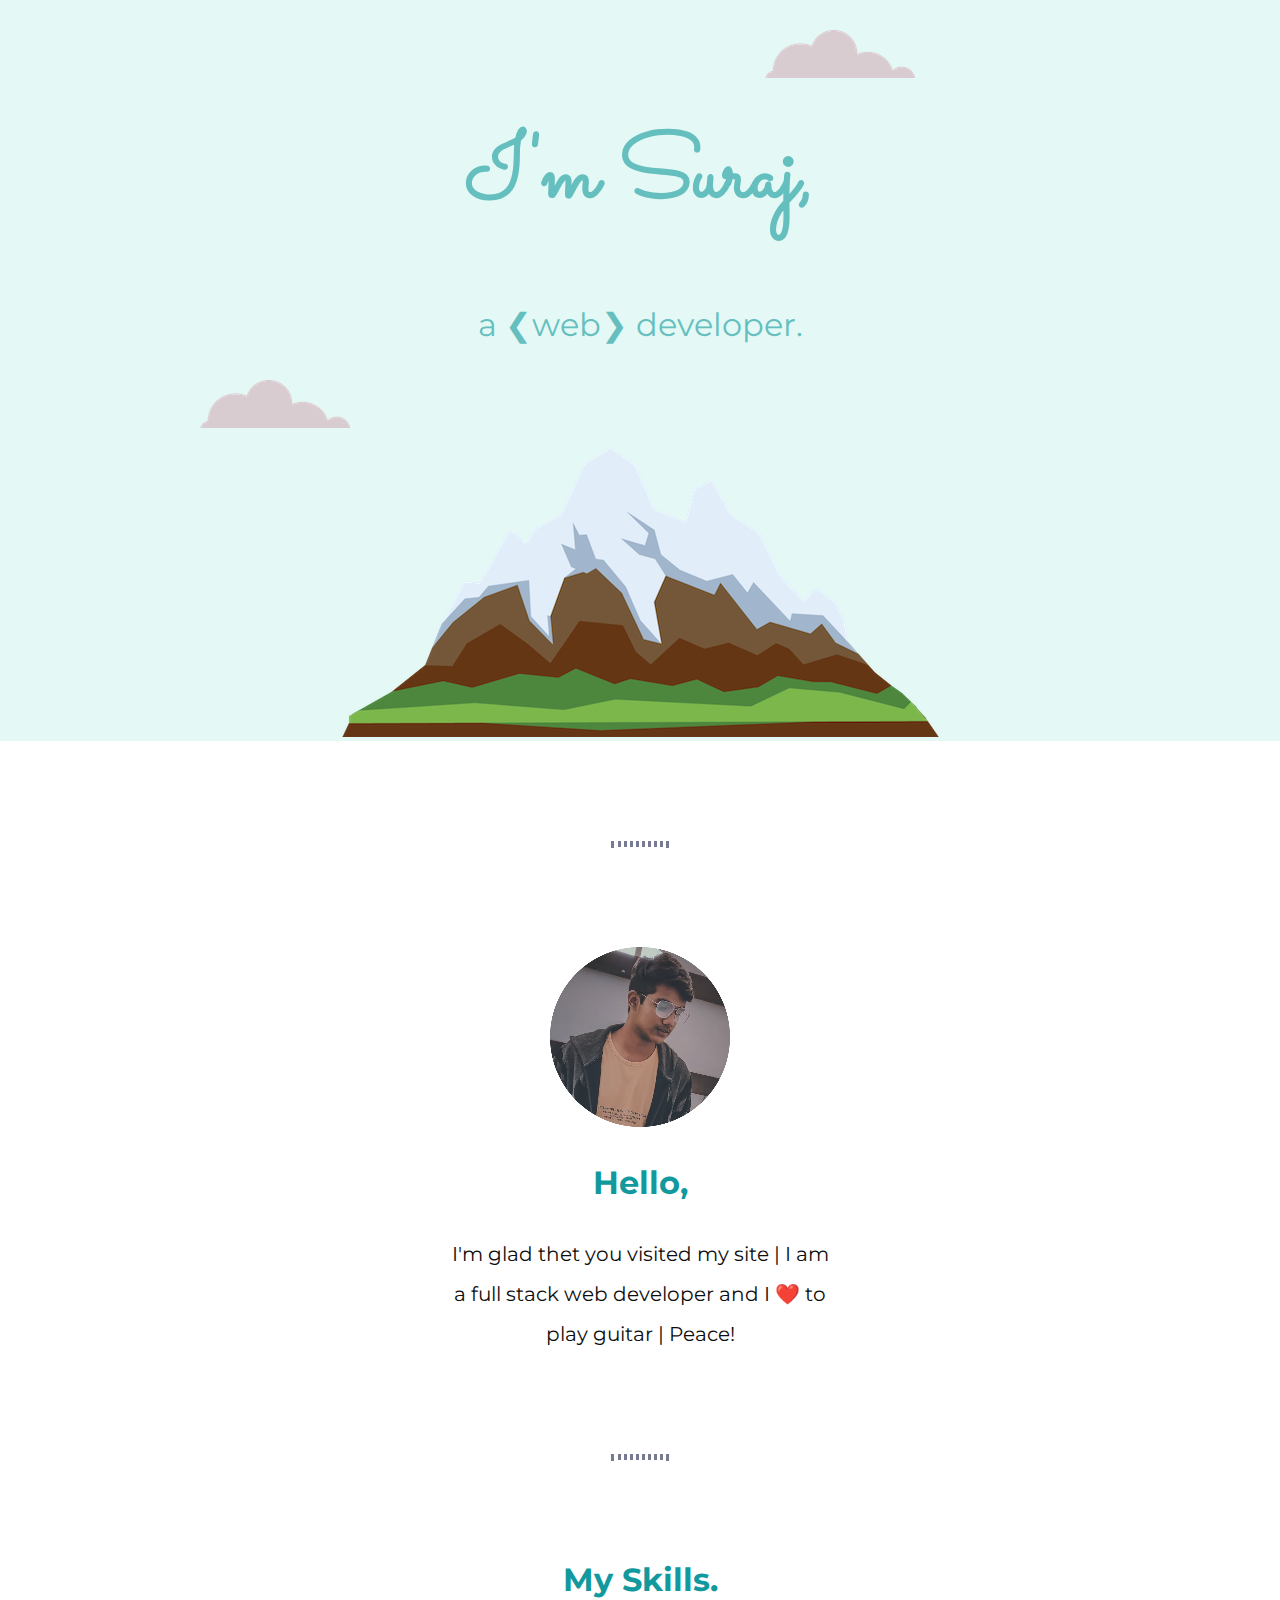
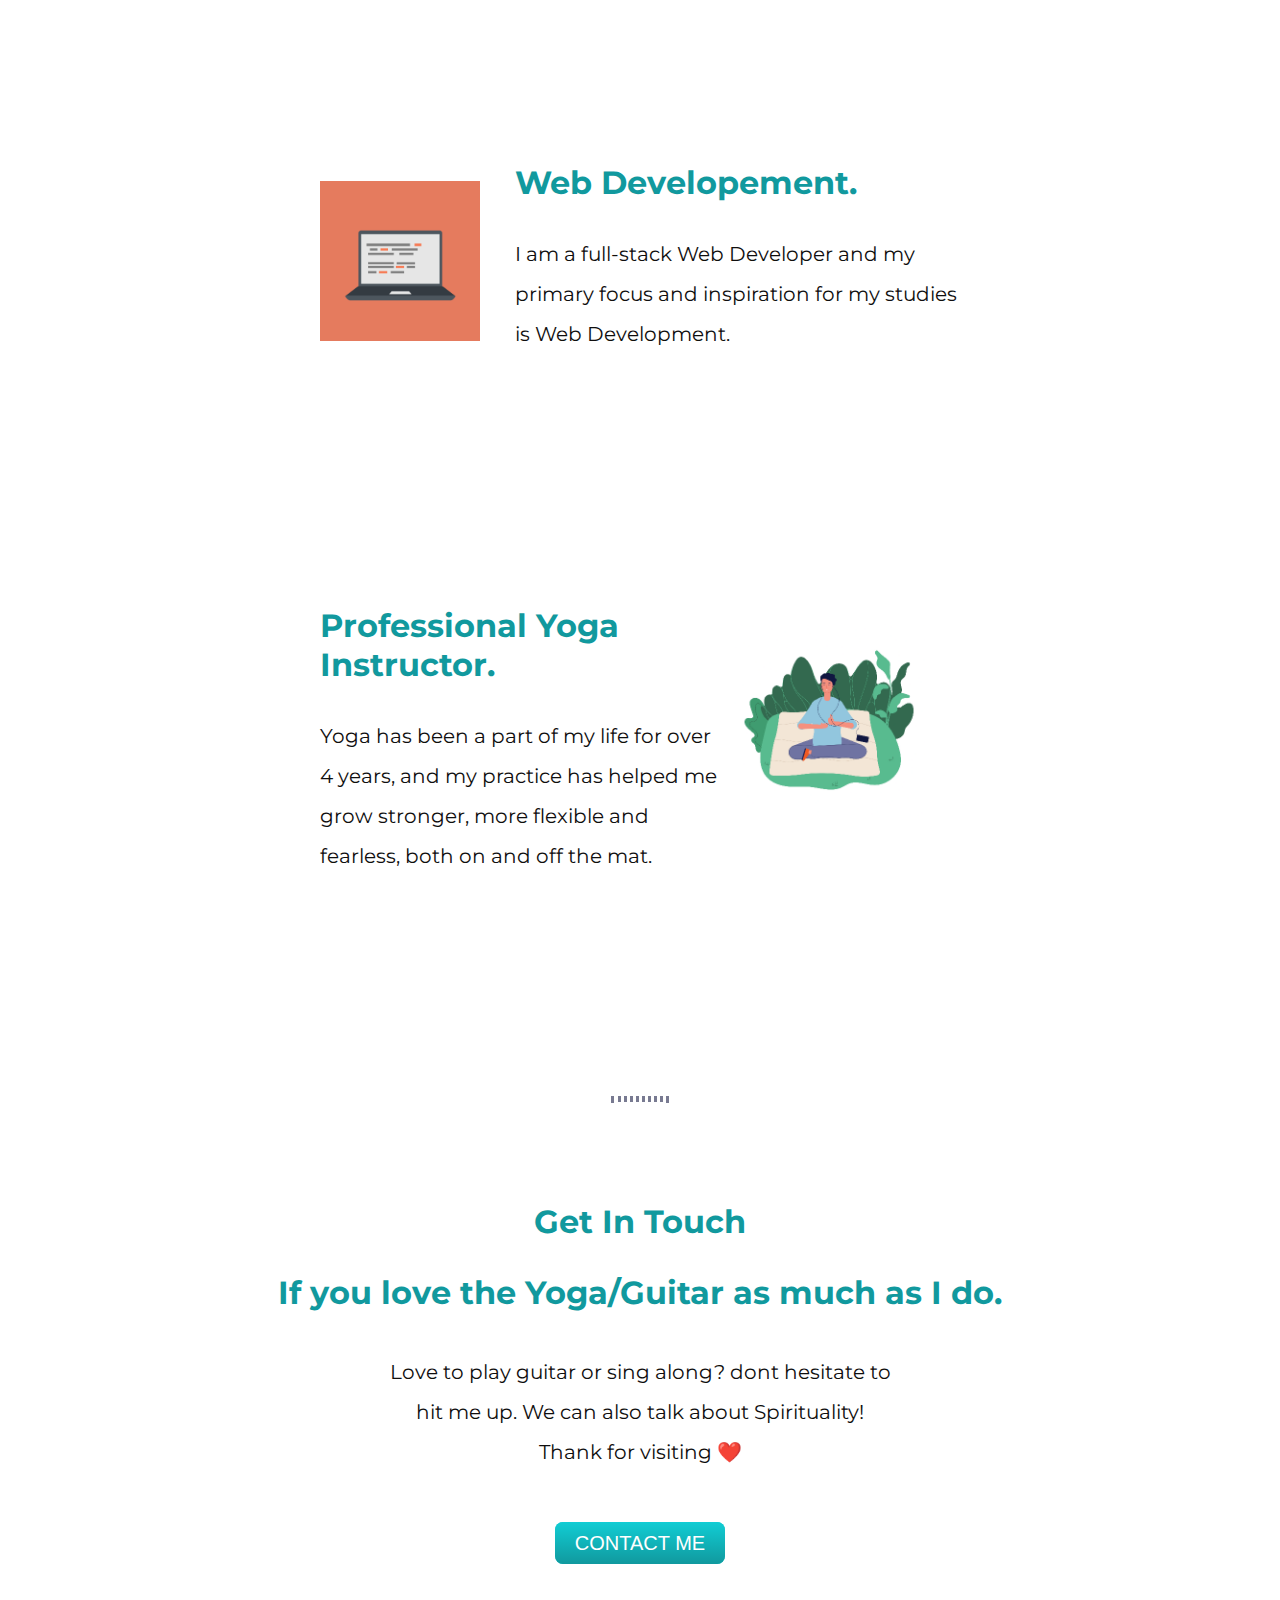
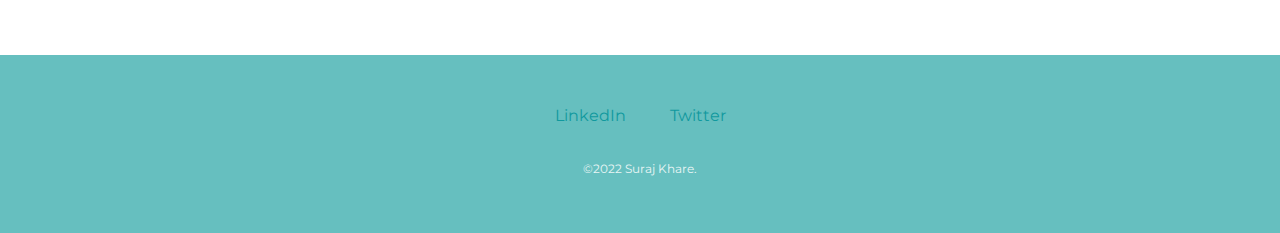
<file: index.html>
<!DOCTYPE html>
<html lang="en" dir="ltr">
  <head>
    <meta charset="utf-8">
    <title>Suraj's Resume</title>
    <link rel="stylesheet" href="css/styles.css">
    <link rel="icon" href="favicon.ico">
    <link rel="preconnect" href="https://fonts.googleapis.com">
<link rel="preconnect" href="https://fonts.gstatic.com" crossorigin>
<link href="https://fonts.googleapis.com/css2?family=Merriweather:ital@1&family=Montserrat&family=Sacramento&display=swap" rel="stylesheet">
  </head>
  <body>
    <div class="top-container">
      <img class="top-cloud" src="images\cloud.png" alt="cloud-img">
      <h1 class="heading">I'm Suraj,</h1>
      <h2>a ❮web❯ developer.</h2>
      <img class="bottom-cloud" src="images\cloud.png" alt="cloud-img">
      <img src="images\mountain.png" alt="mountain-img">
    </div>
    <hr>
    <div class="middle-container">
      <div class="profile">
        <img src="images\suraj.jpg" alt="">
        <h3>Hello,</h3>
        <p class="intro">I'm glad thet you visited my site | I am a full stack web developer and I ❤️ to play guitar | Peace!</p>
      </div>
      <hr>
      <div class="skills">
        <h3>My Skills.</h3>
        <div class="skill-row">
          <img class="web-img" src="images\computer.png" alt="web">
          <h3>Web Developement.</h3>
          <p class="skill-text-1">I am a full-stack Web Developer and my primary focus and inspiration for my studies is Web Development.</p>
        </div>
        <div class="skill-row">
          <img class="yoga-img" src="images\yoga.jpg" alt="yog">
          <h3>Professional Yoga Instructor.</h3>
          <p class="skill-text">Yoga has been a part of my life for over 4 years, and my practice has helped me grow stronger, more flexible and fearless, both on and off the mat.</p>
        </div>
      </div>
      <hr>
      <div class="contact-me">
        <h3>Get In Touch</h3>
        <h3>If you love the Yoga/Guitar as much as I do.</h3>
        <p class="contact-messege">Love to play guitar or sing along? dont hesitate to hit me up. We can also talk about Spirituality! Thank for visiting ❤️ </p>
        <a class="btn" href="mailto:kharesuraj95@gmail.com">CONTACT ME</a>
      </div>
    </div>


    <div class="bottom-container">
      <a class="footer-link" href="https://www.linkedin.com/in/suraj-khare">LinkedIn</a>
      <a class="footer-link" href="https://mobile.twitter.com/25_khare">Twitter</a>
      <p class="copyright">©2022 Suraj Khare.</p>
    </div>

    </div>
        </body>
</html>
</file>
<file: css/styles.css>
body {
  color: #0F0E0E;
  margin: 0;
  text-align: center;
  font-family: 'Merriweather', serif;
  ;
}

h1 {
  color: #66BFBF;
  font-size: 5.625rem;
  margin-top: 70px auto 0 auto;
  font-family: 'Sacramento', cursive;
}

h2 {
  font-family: 'Montserrat', sans-serif;
  font-size: 2rem;
  font-weight: normal;
  color: #66BFBF;
  padding-bottom: 10px;
}

h3{
  font-family: 'Montserrat', sans-serif;
  color: #11999E;
  font-size: 2rem;
}

p{
  font-size: 20px;
  font-family: 'Montserrat', sans-serif;
  line-height: 2;
}

hr{
  border: dotted;
  border-color: #787A91;
  width: 4%;
  margin:100px auto 100px auto;
}

a{
  color: #11999e;
  font-family: 'Montserrat', sans-serif;
  margin: 10px 20px;
  text-decoration: none;
}

a:hover{
  color:#EAF6F6;
}

.top-container {
  background-color: #E4F9F5;
}

.bottom-container{
  margin-top:100px;
  background-color: #66BFBF;
  padding: 50px 0 20px;
}

.profile{
  margin: 100px 0 100px 0;
}

.bottom-cloud {
  position: absolute;
  left: 200px;
}

.top-cloud {
  position: relative;
  left: 200px;
  top: 30px;
}

.copyright{
  color: #EAF6F6;
  font-size: 0.75rem;
  padding: 20px 0;
}

.skill-row{
  display: inline-block;
  margin: 100px auto 100px auto;
  width: 50%;
  text-align: left;
}

.web-img{
  margin: 50px 0 0 0;
  width: 25%;
  float: left;
  margin-right:35px;
}

.yoga-img{
  margin: 50px 0 0 10px;
  width: 30%;
  float: right;
  margin-right:35px;
}

.intro{
  width: 30%;
  margin: auto;
}

.btn {
  background: #11cdd4;
  background-image: -webkit-linear-gradient(top, #11cdd4, #11999e);
  background-image: -moz-linear-gradient(top, #11cdd4, #11999e);
  background-image: -ms-linear-gradient(top, #11cdd4, #11999e);
  background-image: -o-linear-gradient(top, #11cdd4, #11999e);
  background-image: linear-gradient(to bottom, #11cdd4, #11999e);
  -webkit-border-radius: 8;
  -moz-border-radius: 8;
  border-radius: 8px;
  font-family: Arial;
  color: #ffffff;
  font-size: 20px;
  padding: 10px 20px 10px 20px;
  text-decoration: none;
}

.btn:hover {
  background: #30e3cb;
  background-image: -webkit-linear-gradient(top, #30e3cb, #2bc48d);
  background-image: -moz-linear-gradient(top, #30e3cb, #2bc48d);
  background-image: -ms-linear-gradient(top, #30e3cb, #2bc48d);
  background-image: -o-linear-gradient(top, #30e3cb, #2bc48d);
  background-image: linear-gradient(to bottom, #30e3cb, #2bc48d);
  text-decoration: none;
}

.contact-messege{
  width: 40%;
  margin: 40px auto 60px;
}
</file>
